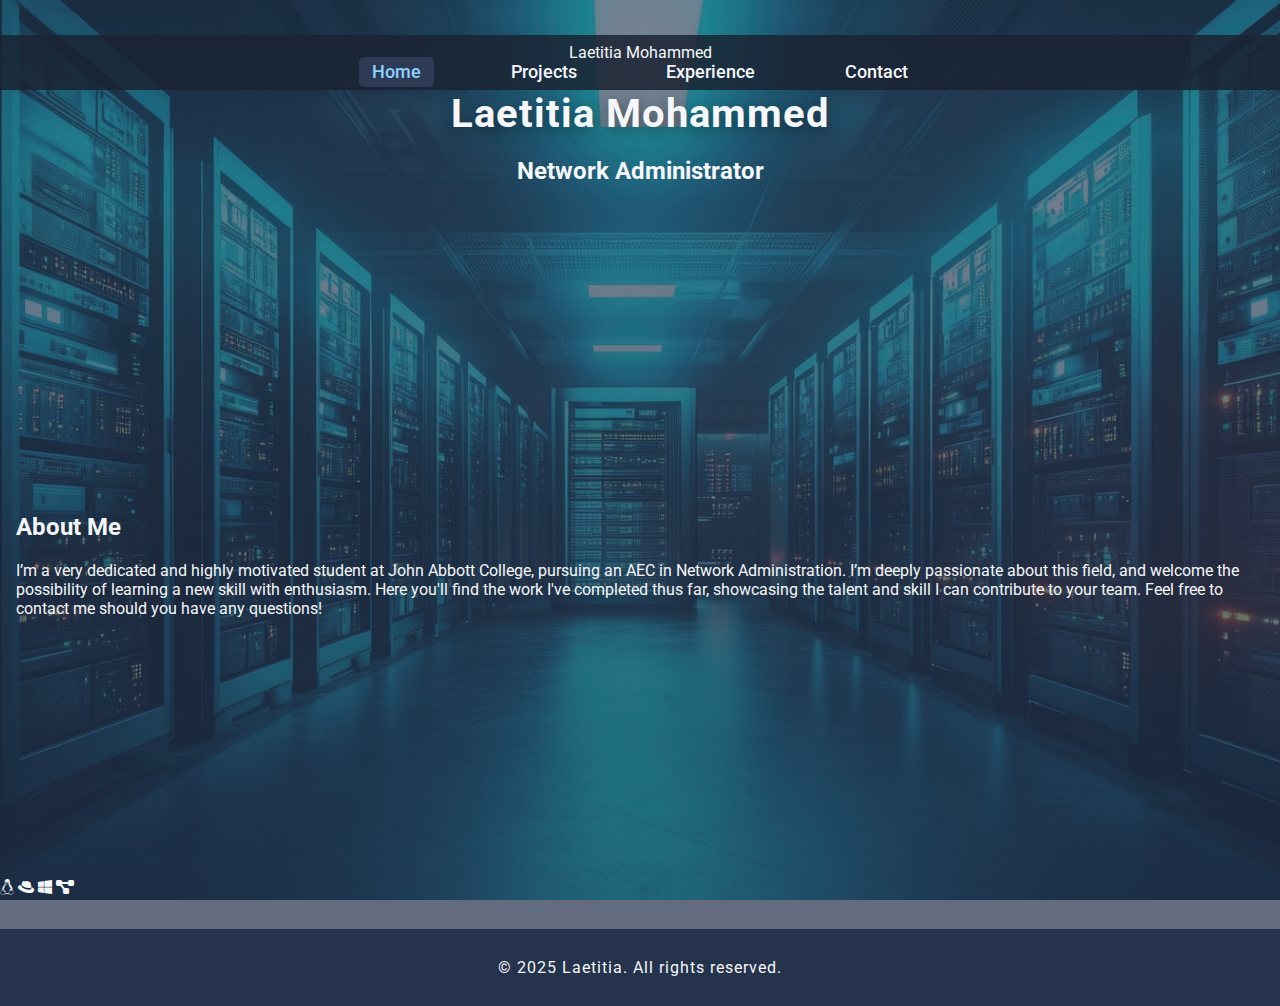
<file: index.html>
<!DOCTYPE html>
<html lang="en">
<head>
    <meta charset="UTF-8">
    <title>Laetitia Mohammed - Network Administrator</title>
    <meta name="viewport" content="width=device-width, initial-scale=1.0">
    <!-- Font Awesome for icons -->
    <link rel="stylesheet"
          href="https://cdnjs.cloudflare.com/ajax/libs/font-awesome/6.4.0/css/all.min.css">
    <!-- Modern Google Font for polish -->
    <link href="https://fonts.googleapis.com/css2?family=Inter:wght@400;700&display=swap" rel="stylesheet">
    <link rel="stylesheet" href="style.css">
</head>
<body>
    <header>
        <nav class="navbar">
            <div class="nav-logo">Laetitia Mohammed</div>
            <ul class="nav-links">
                <li><a href="index.html" class="active">Home</a></li>
                <li><a href="projects.html">Projects</a></li>
                <li><a href="experience.html">Experience</a></li>
                <li><a href="contact.html">Contact</a></li>
            </ul>
        </nav>
        <section class="hero">
            <div class="hero-content">
                <h1>Laetitia Mohammed</h1>
                <h2>Network Administrator</h2>
            </div>
        </section>
    </header>
    <main>
        <section class="about-box section">
            <h2>About Me</h2>
            <p>
                I’m a very dedicated and highly motivated student at John Abbott College, pursuing an AEC in Network Administration. I’m deeply passionate about this field, and welcome the possibility of learning a new skill with enthusiasm. Here you'll find the work I've completed thus far, showcasing the talent and skill I can contribute to your team. Feel free to contact me should you have any questions!
            </p>
        </section>
    </main>
    <!-- Lower left corner icons -->
    <div class="corner-icons">
        <i class="fa-brands fa-linux" title="Linux"></i>
        <i class="fa-brands fa-redhat" title="Red Hat"></i>
        <i class="fa-brands fa-windows" title="Windows"></i>
        <i class="fa-solid fa-diagram-project" title="Projects"></i>
    </div>
    <footer>
        <p>&copy; 2025 Laetitia. All rights reserved.</p>
    </footer>
</body>
</html>
</file>
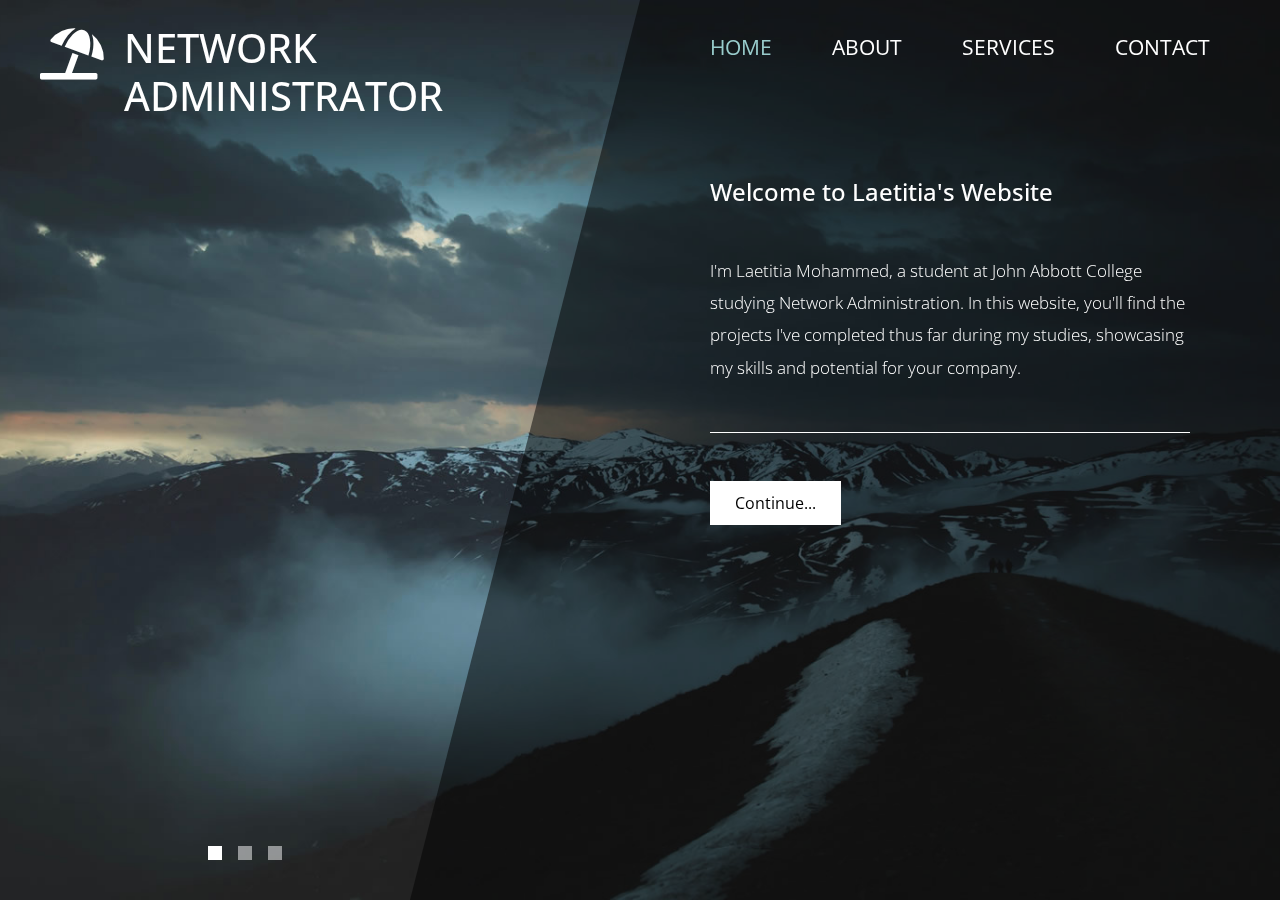
<file: templatemo_550_diagoona/index.html>
<!DOCTYPE html>
<html lang="en">

<head>
    <meta charset="UTF-8">
    <meta name="viewport" content="width=device-width, initial-scale=1.0">
    <meta http-equiv="X-UA-Compatible" content="ie=edge">
    <title>Diagoona HTML CSS Template</title>
    <link href="https://fonts.googleapis.com/css?family=Open+Sans:300,400" rel="stylesheet" /> <!-- https://fonts.google.com/ -->
    <link href="css/bootstrap.min.css" rel="stylesheet" /> <!-- https://getbootstrap.com/ -->
    <link href="fontawesome/css/all.min.css" rel="stylesheet" /> <!-- https://fontawesome.com/ -->
    <link href="css/templatemo-diagoona.css" rel="stylesheet" />
<!--

TemplateMo 550 Diagoona

https://templatemo.com/tm-550-diagoona

-->
</head>

<body>
    <div class="tm-container">        
        <div>
            <div class="tm-row pt-4">
                <div class="tm-col-left">
                    <div class="tm-site-header media">
                        <i class="fas fa-umbrella-beach fa-3x mt-1 tm-logo"></i>
                        <div class="media-body">
                            <h1 class="tm-sitename text-uppercase">Network Administrator</h1>
                        
                        </div>        
                    </div>
                </div>
                <div class="tm-col-right">
                    <nav class="navbar navbar-expand-lg" id="tm-main-nav">
                        <button class="navbar-toggler toggler-example mr-0 ml-auto" type="button" 
                            data-toggle="collapse" data-target="#navbar-nav" 
                            aria-controls="navbar-nav" aria-expanded="false" aria-label="Toggle navigation">
                            <span><i class="fas fa-bars"></i></span>
                        </button>
                        <div class="collapse navbar-collapse tm-nav" id="navbar-nav">
                            <ul class="navbar-nav text-uppercase">
                                <li class="nav-item active">
                                    <a class="nav-link tm-nav-link" href="#">Home <span class="sr-only">(current)</span></a>
                                </li>
                                <li class="nav-item">
                                    <a class="nav-link tm-nav-link" href="about.html">About</a>
                                </li>
                                <li class="nav-item">
                                    <a class="nav-link tm-nav-link" href="services.html">Services</a>
                                </li>                            
                                <li class="nav-item">
                                    <a class="nav-link tm-nav-link" href="contact.html">Contact</a>
                                </li>
                            </ul>                            
                        </div>                        
                    </nav>
                </div>
            </div>
            
            <div class="tm-row">
                <div class="tm-col-left"></div>
                <main class="tm-col-right">
                    <section class="tm-content">
                        <h2 class="mb-5 tm-content-title">Welcome to Laetitia's Website</h2>
                        <p class="mb-5">I'm Laetitia Mohammed, a student at John Abbott College studying Network Administration. In this website, you'll find the projects I've completed thus far during my studies, showcasing my skills and potential for your company.</p>
                        <hr class="mb-5">
                        
                        <a href="about.html" class="btn btn-primary">Continue...</a>
                    </section>
                </main>
            </div>
        </div>        

        <div class="tm-row">
            <div class="tm-col-left text-center">            
                <ul class="tm-bg-controls-wrapper">
                    <li class="tm-bg-control active" data-id="0"></li>
                    <li class="tm-bg-control" data-id="1"></li>
                    <li class="tm-bg-control" data-id="2"></li>
                </ul>            
            </div>        
            <div class="tm-col-right tm-col-footer">
                <footer class="tm-site-footer text-right">
                    
                    
                  
                </footer>
            </div>  
        </div>

        <!-- Diagonal background design -->
        <div class="tm-bg">
            <div class="tm-bg-left"></div>
            <div class="tm-bg-right"></div>
        </div>
    </div>

    <script src="js/jquery-3.4.1.min.js"></script>
    <script src="js/bootstrap.min.js"></script>
    <script src="js/jquery.backstretch.min.js"></script>
    <script src="js/templatemo-script.js"></script>
</body>
</html>
</file>
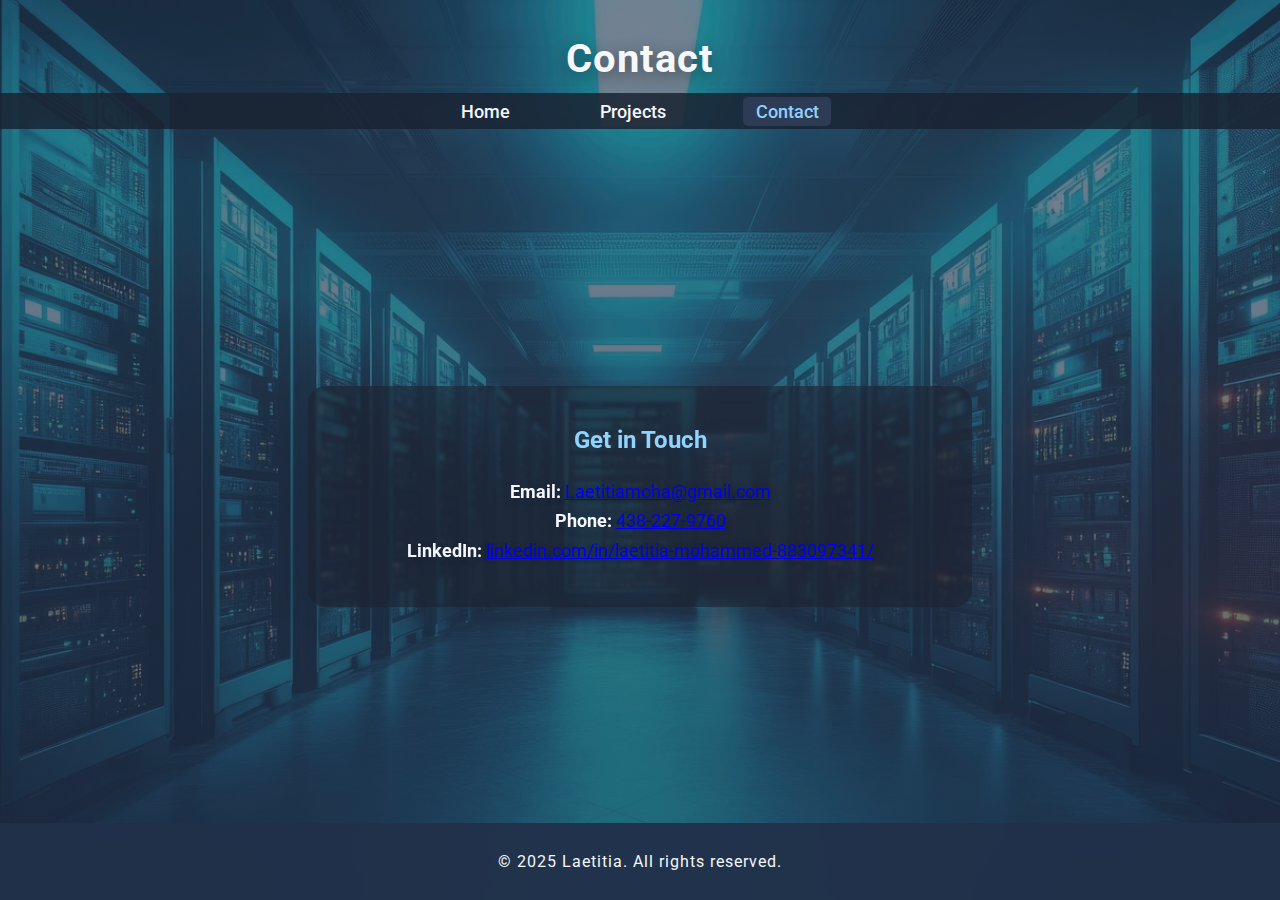
<file: Contact.html>
<!DOCTYPE html>
<html lang="en">
<head>
    <meta charset="UTF-8">
    <meta name="viewport" content="width=device-width, initial-scale=1.0">
    <title>Contact - Laetitia Mohammed</title>
    <link rel="stylesheet" href="style.css">
</head>
<body>
    <header>
        <h1>Contact</h1>
    </header>
    
    <nav>
        <ul>
            <li><a href="index.html">Home</a></li>
            <li><a href="projects.html">Projects</a></li>
            <li><a href="contact.html" class="active">Contact</a></li>
        </ul>
    </nav>

    <main>
        <div class="about-container">
            <h2>Get in Touch</h2>
            <p>
                <strong>Email:</strong> <a href="mailto:Laetitiamoha@gmail.com">Laetitiamoha@gmail.com</a><br>
                <strong>Phone:</strong> <a href="tel:4382279760">438-227-9760</a><br>
                <strong>LinkedIn:</strong> <a href="https://www.linkedin.com/in/laetitia-mohammed-883097341/" target="_blank">linkedin.com/in/laetitia-mohammed-883097341/</a>
            </p>
        </div>
    </main>

    <footer>
        <p>&copy; 2025 Laetitia. All rights reserved.</p>
    </footer>
</body>
</html>
</file>
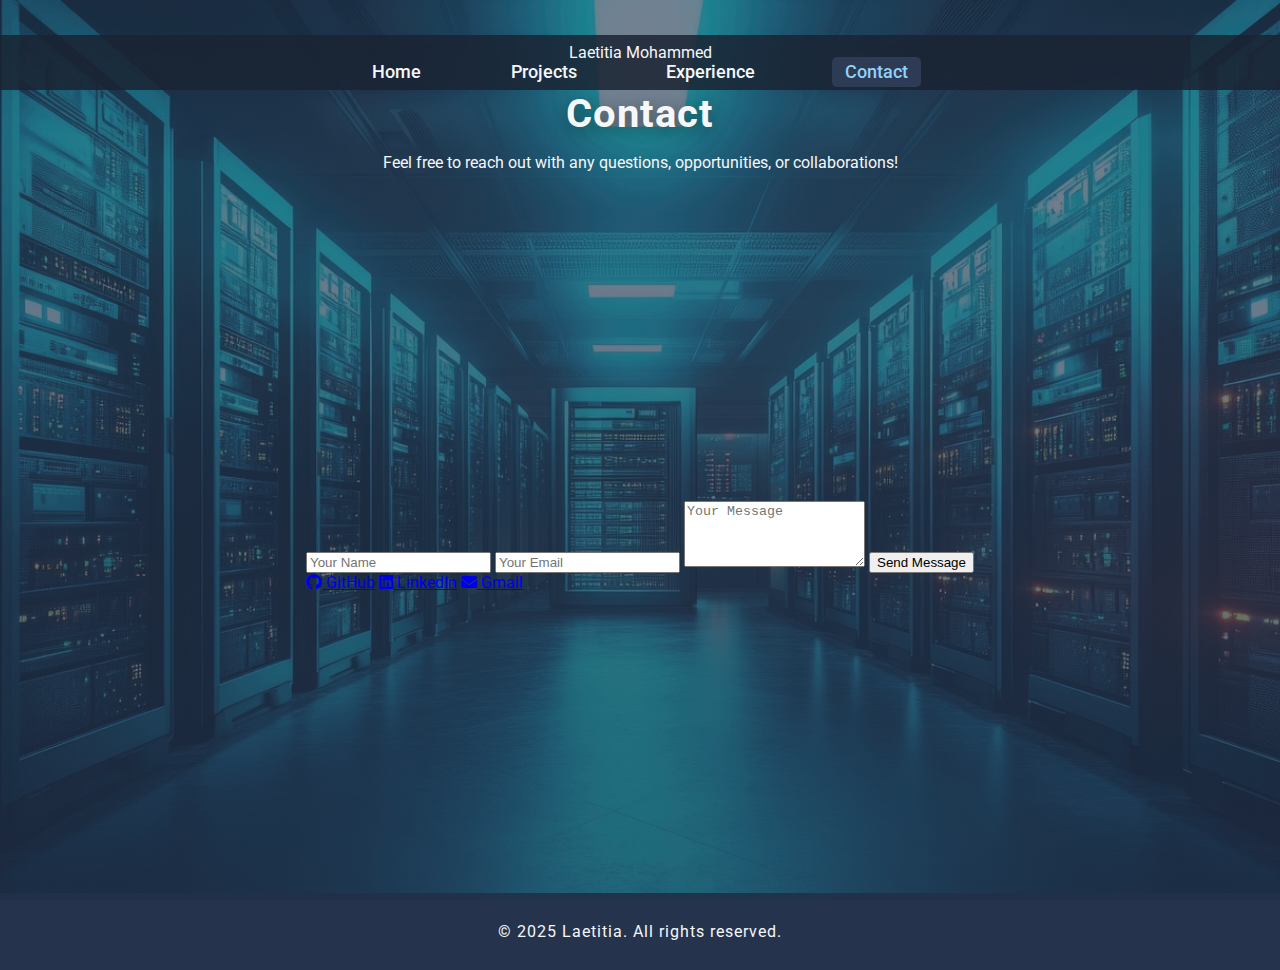
<file: contact.html>
<!DOCTYPE html>
<html lang="en">
<head>
    <meta charset="UTF-8">
    <title>Contact – Laetitia Mohammed</title>
    <meta name="viewport" content="width=device-width, initial-scale=1.0">
    <!-- Font Awesome for icons -->
    <link rel="stylesheet" href="https://cdnjs.cloudflare.com/ajax/libs/font-awesome/6.4.0/css/all.min.css">
    <link href="https://fonts.googleapis.com/css2?family=Quicksand:wght@400;700&display=swap" rel="stylesheet">
    <link rel="stylesheet" href="style.css">
</head>
<body>
    <header>
        <nav class="navbar">
            <div class="nav-logo">Laetitia Mohammed</div>
            <ul class="nav-links">
                <li><a href="index.html">Home</a></li>
                <li><a href="projects.html">Projects</a></li>
                <li><a href="experience.html">Experience</a></li>
                <li><a href="contact.html" class="active">Contact</a></li>
            </ul>
        </nav>
        <section class="hero hero-small">
            <div class="hero-content">
                <h1>Contact</h1>
                <p>Feel free to reach out with any questions, opportunities, or collaborations!</p>
            </div>
        </section>
    </header>
    <main>
        <section class="section contact-section">
            <form class="contact-form">
                <input type="text" name="name" placeholder="Your Name" required>
                <input type="email" name="email" placeholder="Your Email" required>
                <textarea name="message" rows="4" placeholder="Your Message" required></textarea>
                <button class="btn-primary" type="submit">Send Message</button>
            </form>
            <div class="social-links">
                <a href="https://github.com/laetitiamohammed" target="_blank"><i class="fa-brands fa-github"></i> GitHub</a>
                <a href="https://www.linkedin.com/in/laetitia-mohammed-883097341/" target="_blank"><i class="fa-brands fa-linkedin"></i> LinkedIn</a>
                <a href="mailto:laetitiamoha@gmail.com">
    <i class="fa-solid fa-envelope"></i> Gmail
</a>
            </div>
        </section>
    </main>
    <footer>
        <p>&copy; 2025 Laetitia. All rights reserved.</p>
    </footer>
</body>
</html>
</file>
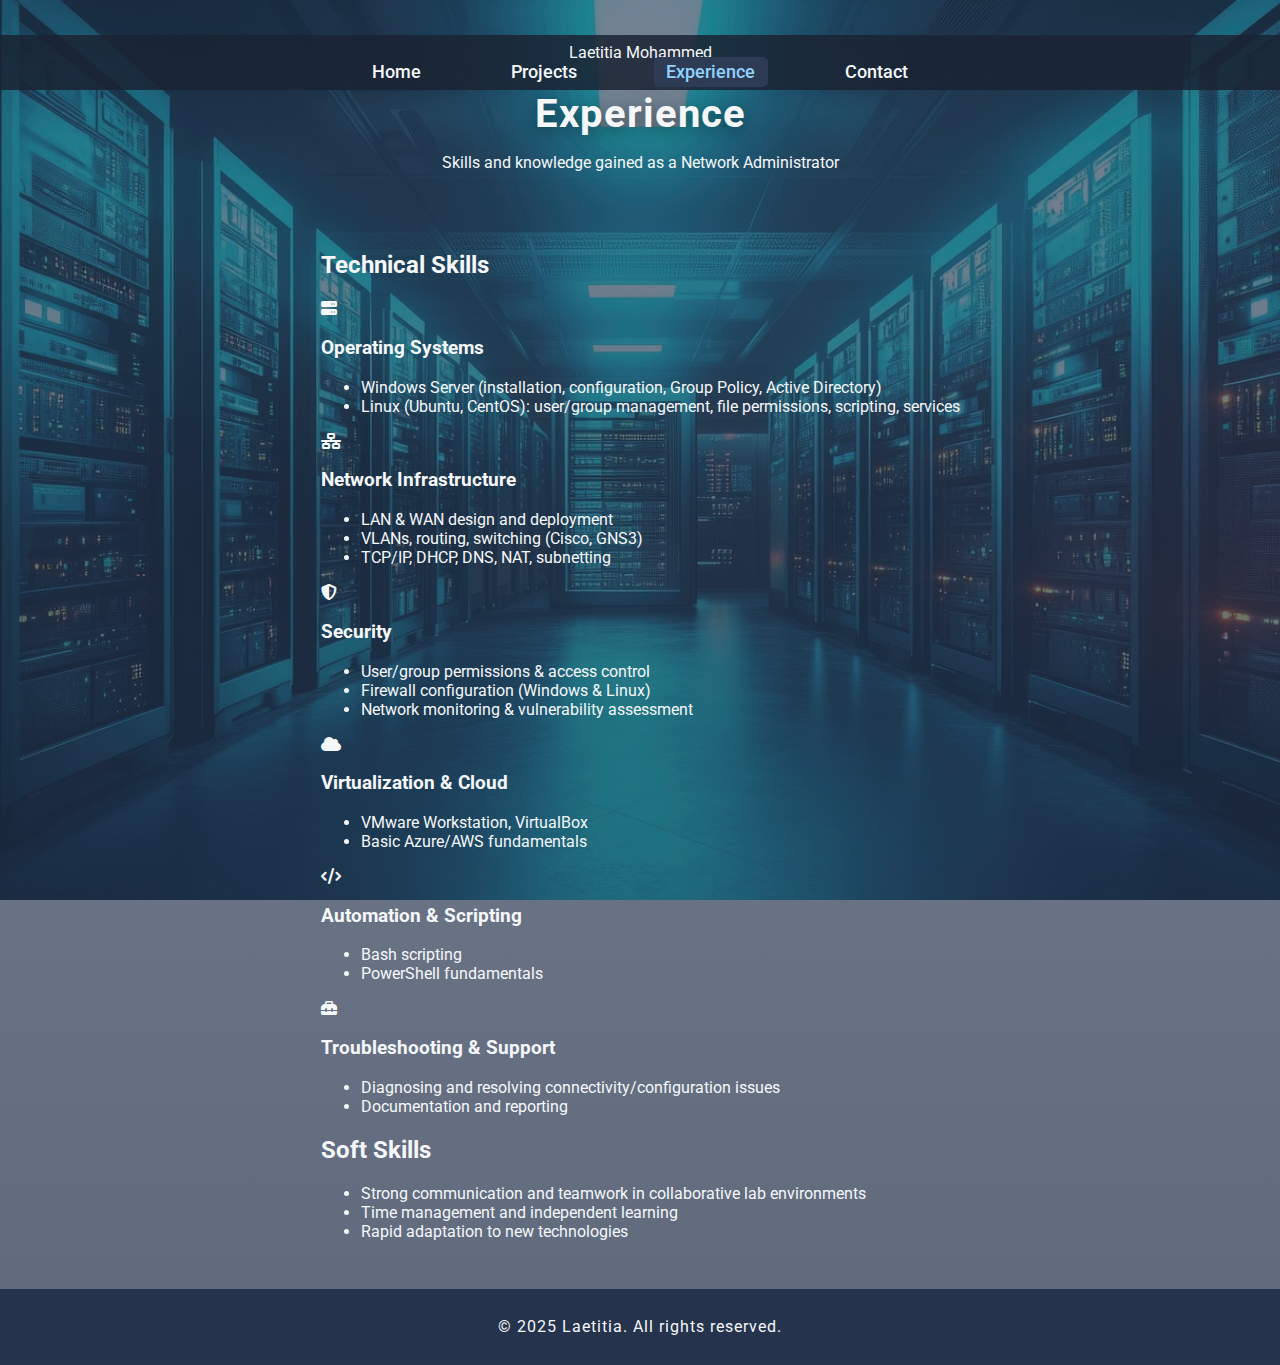
<file: experience.html>
<!DOCTYPE html>
<html lang="en">
<head>
    <meta charset="UTF-8">
    <title>Experience – Laetitia Mohammed</title>
    <meta name="viewport" content="width=device-width, initial-scale=1.0">
    <!-- Font Awesome for icons -->
    <link rel="stylesheet" href="https://cdnjs.cloudflare.com/ajax/libs/font-awesome/6.4.0/css/all.min.css">
    <link href="https://fonts.googleapis.com/css2?family=Quicksand:wght@400;700&display=swap" rel="stylesheet">
    <link rel="stylesheet" href="style.css">
</head>
<body>
    <header>
        <nav class="navbar">
            <div class="nav-logo">Laetitia Mohammed</div>
            <ul class="nav-links">
                <li><a href="index.html">Home</a></li>
                <li><a href="projects.html">Projects</a></li>
                <li><a href="experience.html" class="active">Experience</a></li>
                <li><a href="contact.html">Contact</a></li>
            </ul>
        </nav>
        <section class="hero hero-small">
            <div class="hero-content">
                <h1>Experience</h1>
                <p>Skills and knowledge gained as a Network Administrator</p>
            </div>
        </section>
    </header>
    <main>
        <section class="section experience-section">
            <h2>Technical Skills</h2>
            <div class="skills-grid">
                <div class="skill-card">
                    <i class="fa-solid fa-server"></i>
                    <h3>Operating Systems</h3>
                    <ul>
                        <li>Windows Server (installation, configuration, Group Policy, Active Directory)</li>
                        <li>Linux (Ubuntu, CentOS): user/group management, file permissions, scripting, services</li>
                    </ul>
                </div>
                <div class="skill-card">
                    <i class="fa-solid fa-network-wired"></i>
                    <h3>Network Infrastructure</h3>
                    <ul>
                        <li>LAN & WAN design and deployment</li>
                        <li>VLANs, routing, switching (Cisco, GNS3)</li>
                        <li>TCP/IP, DHCP, DNS, NAT, subnetting</li>
                    </ul>
                </div>
                <div class="skill-card">
                    <i class="fa-solid fa-shield-halved"></i>
                    <h3>Security</h3>
                    <ul>
                        <li>User/group permissions & access control</li>
                        <li>Firewall configuration (Windows & Linux)</li>
                        <li>Network monitoring & vulnerability assessment</li>
                    </ul>
                </div>
                <div class="skill-card">
                    <i class="fa-solid fa-cloud"></i>
                    <h3>Virtualization & Cloud</h3>
                    <ul>
                        <li>VMware Workstation, VirtualBox</li>
                        <li>Basic Azure/AWS fundamentals</li>
                    </ul>
                </div>
                <div class="skill-card">
                    <i class="fa-solid fa-code"></i>
                    <h3>Automation & Scripting</h3>
                    <ul>
                        <li>Bash scripting</li>
                        <li>PowerShell fundamentals</li>
                    </ul>
                </div>
                <div class="skill-card">
                    <i class="fa-solid fa-toolbox"></i>
                    <h3>Troubleshooting & Support</h3>
                    <ul>
                        <li>Diagnosing and resolving connectivity/configuration issues</li>
                        <li>Documentation and reporting</li>
                    </ul>
                </div>
            </div>
            <h2>Soft Skills</h2>
            <ul class="soft-skills-list">
                <li>Strong communication and teamwork in collaborative lab environments</li>
                <li>Time management and independent learning</li>
                <li>Rapid adaptation to new technologies</li>
            </ul>
        </section>
    </main>
    <footer>
        <p>&copy; 2025 Laetitia. All rights reserved.</p>
    </footer>
</body>
</html>
</file>
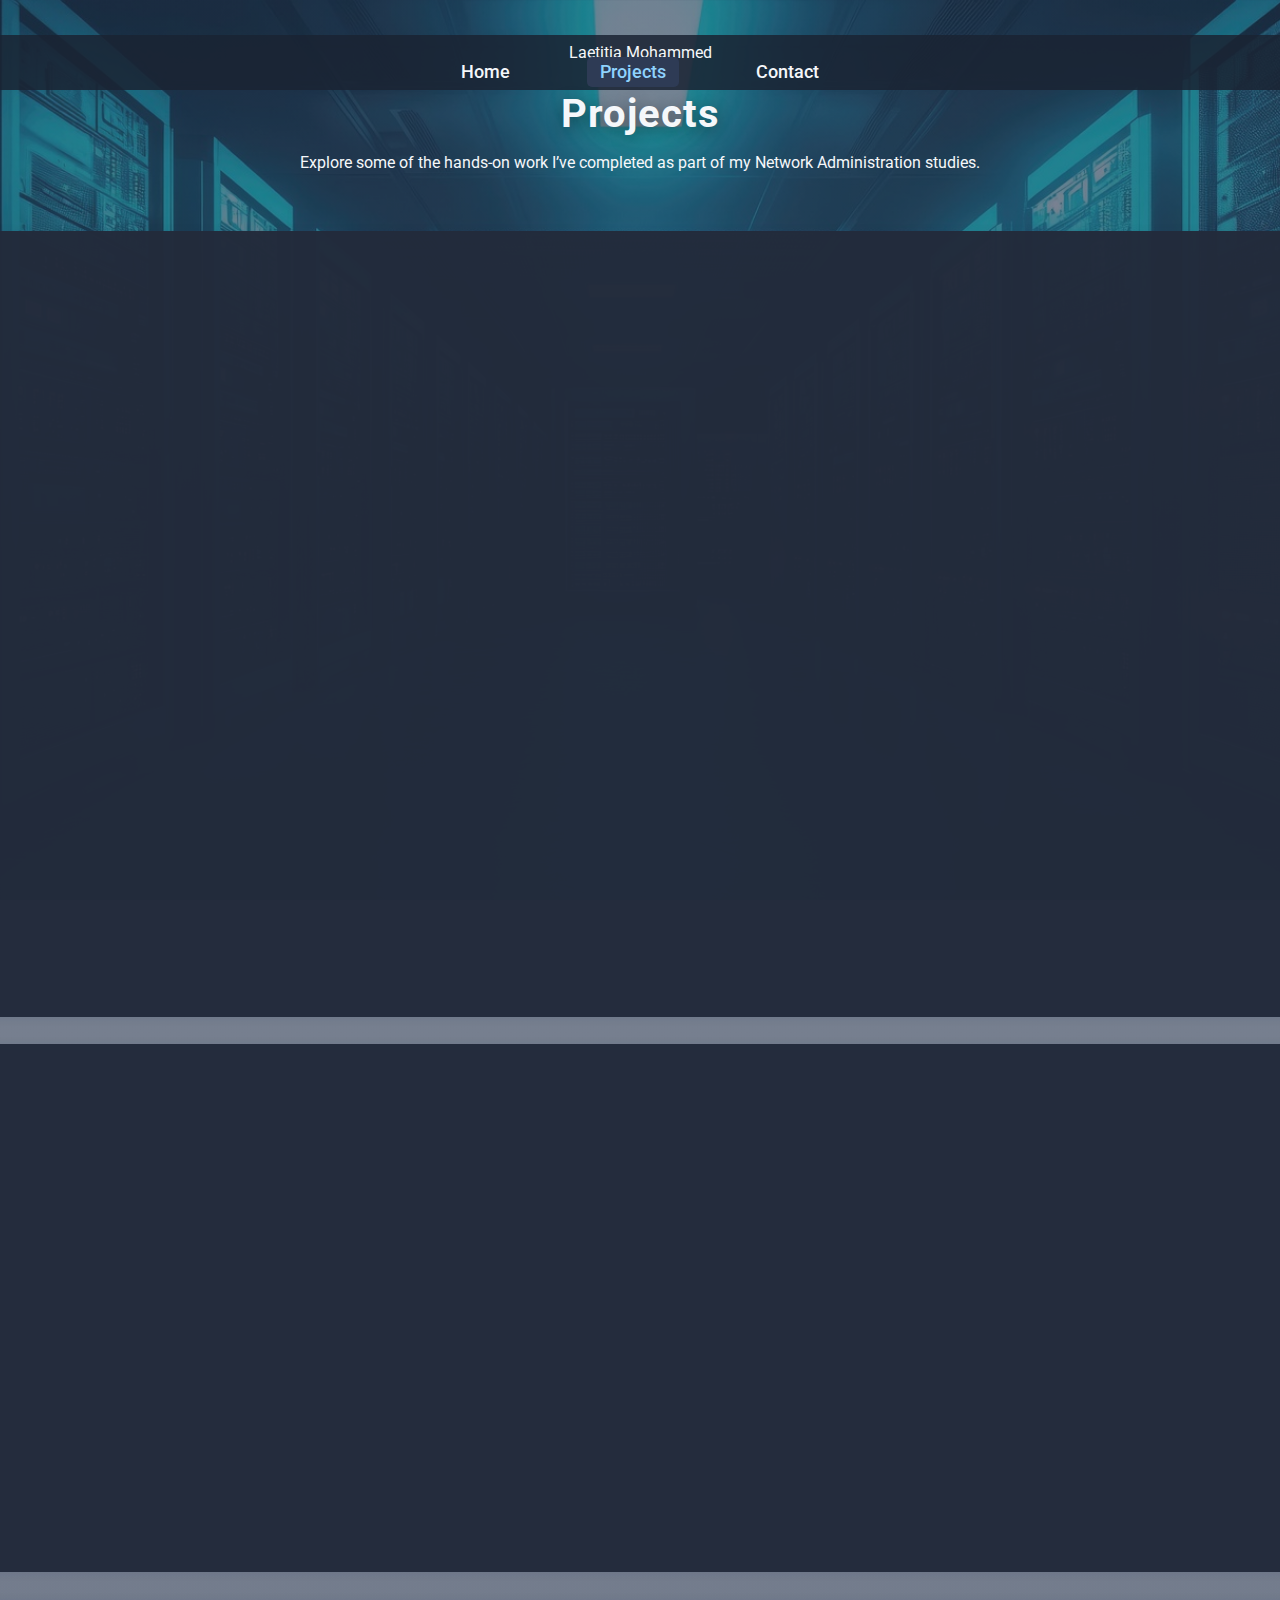
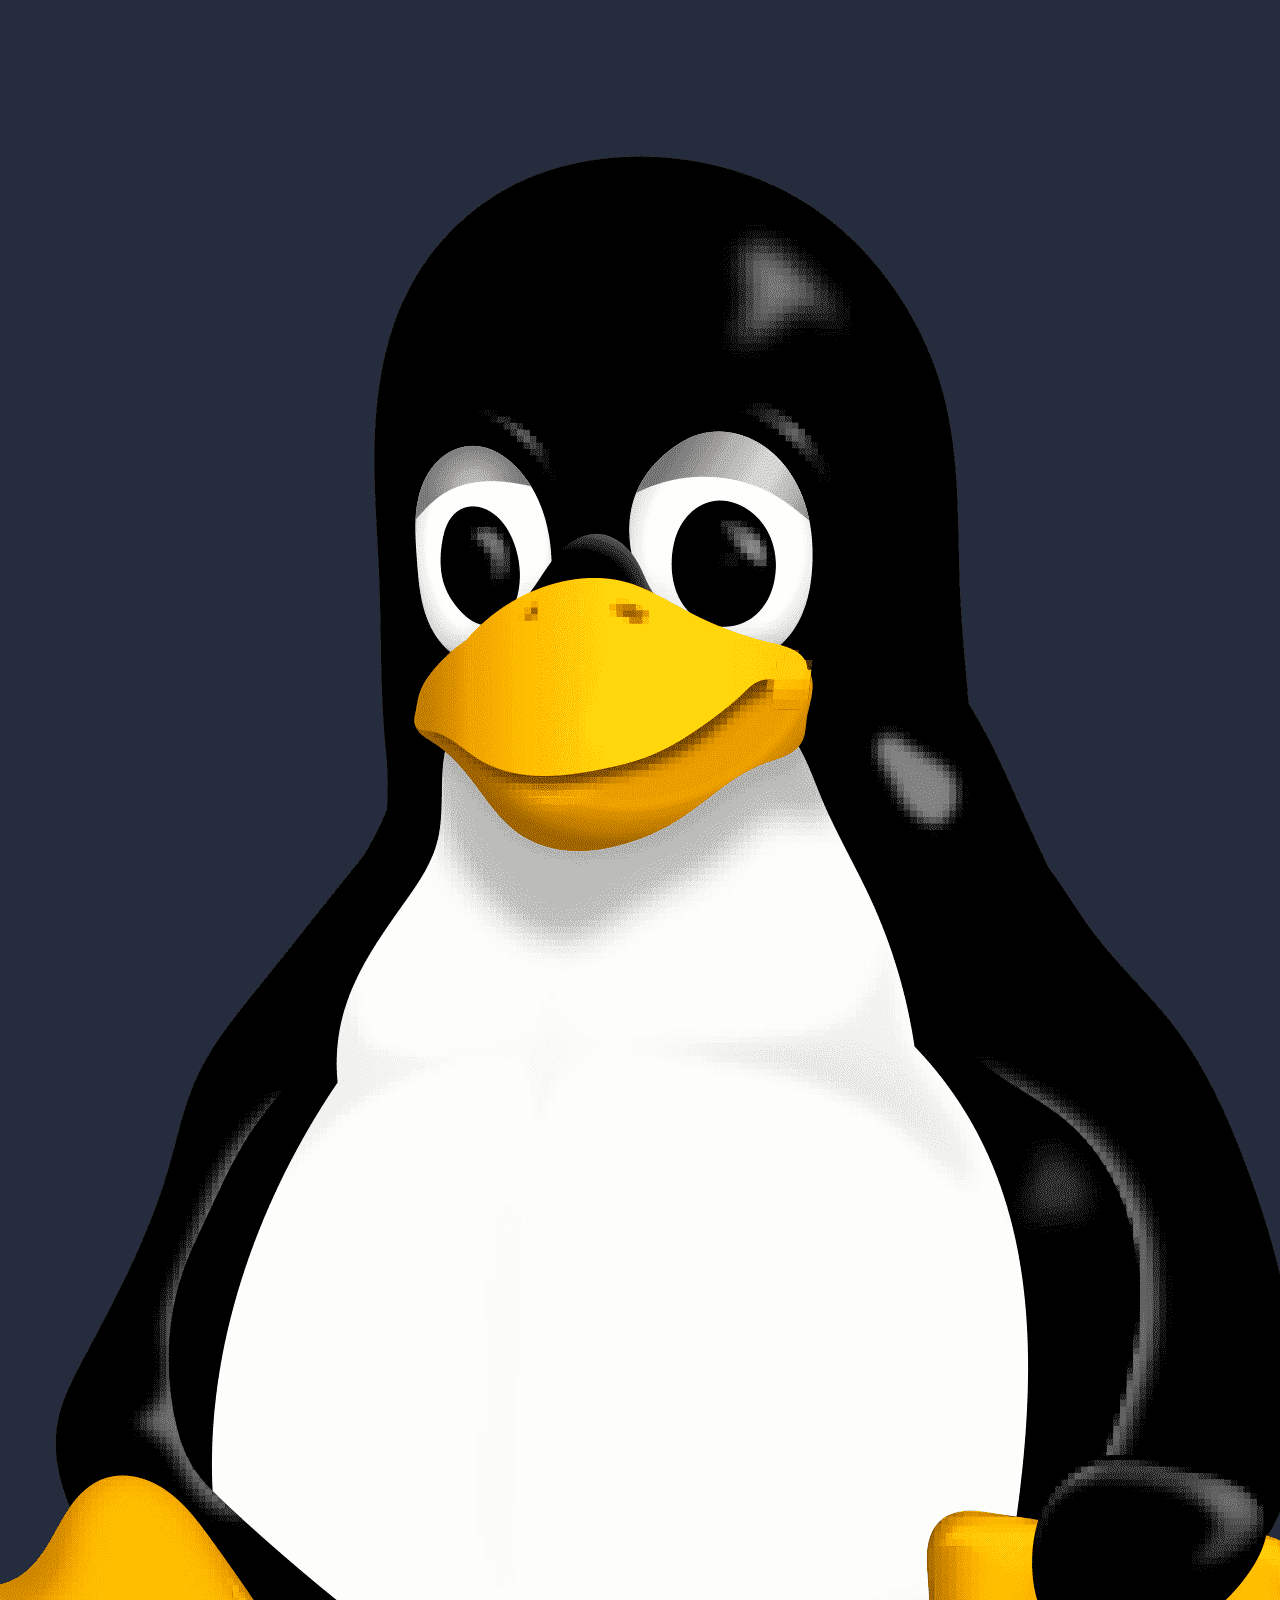
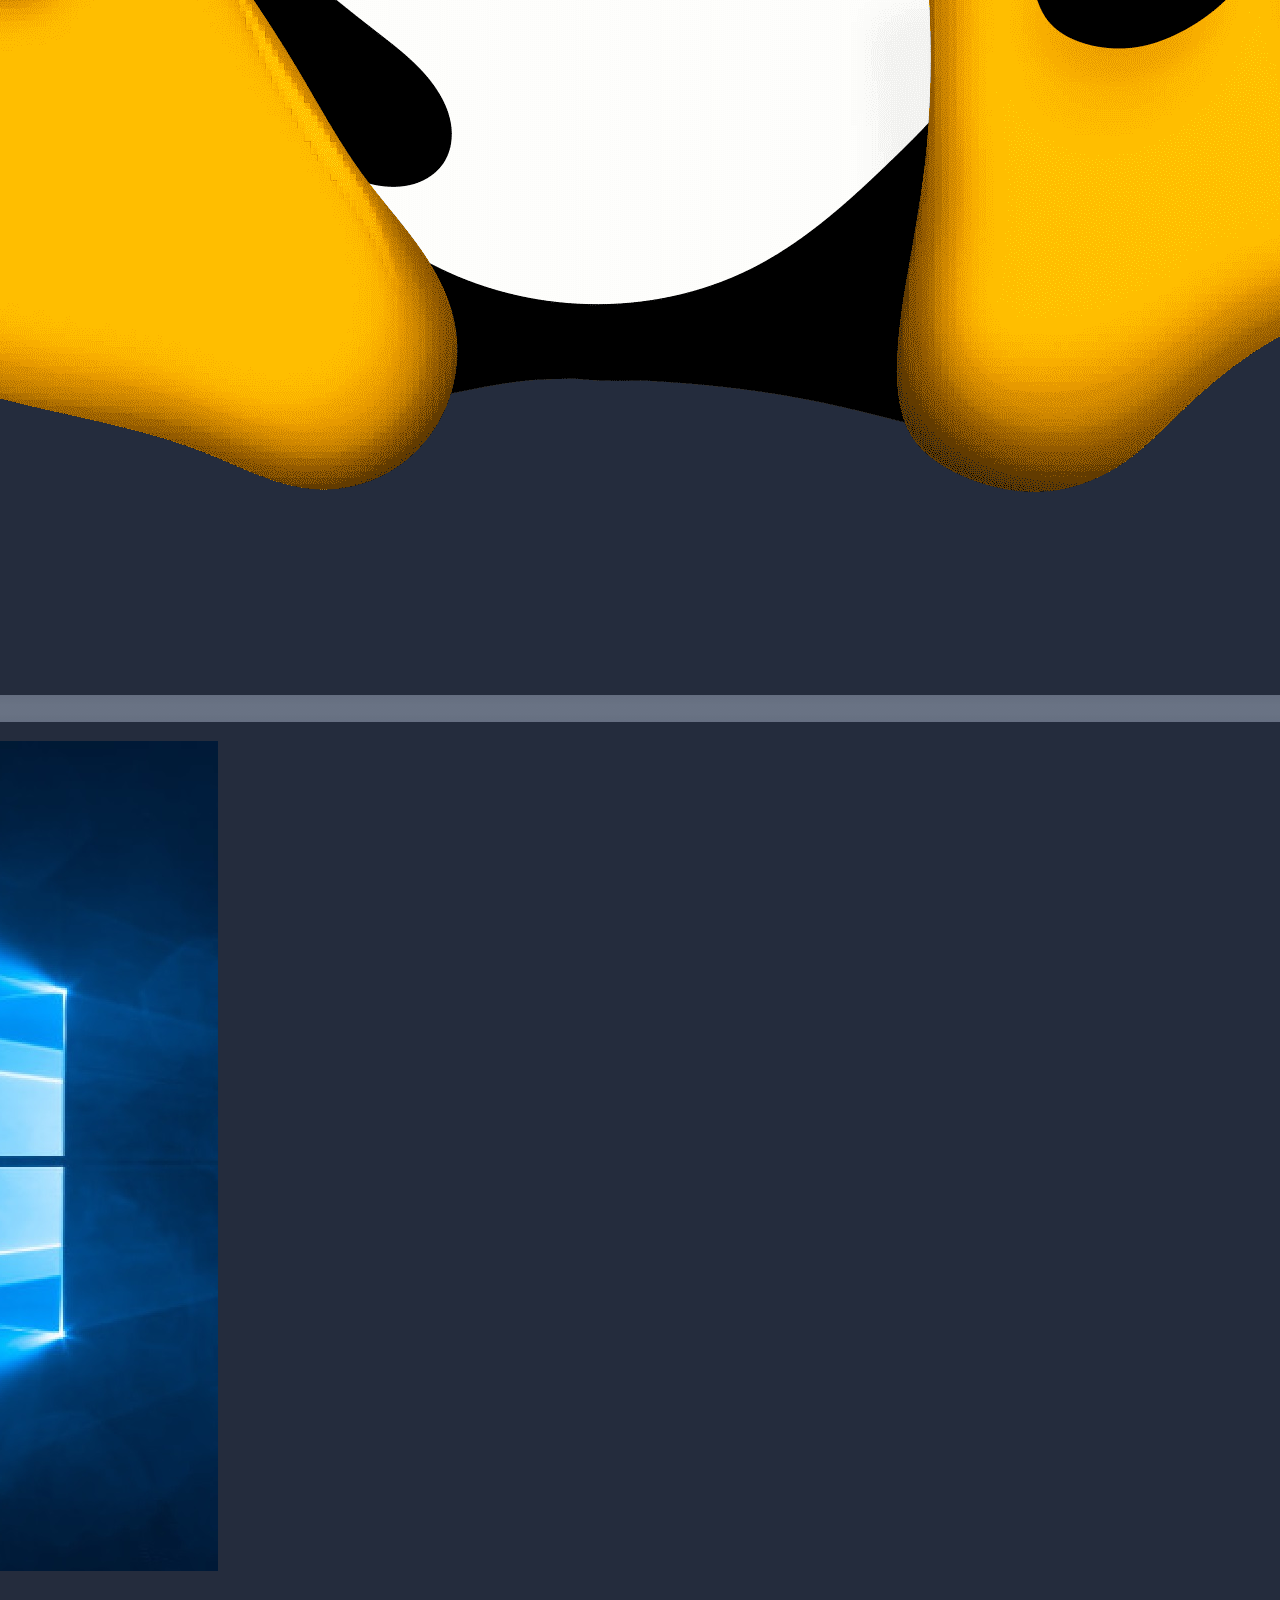
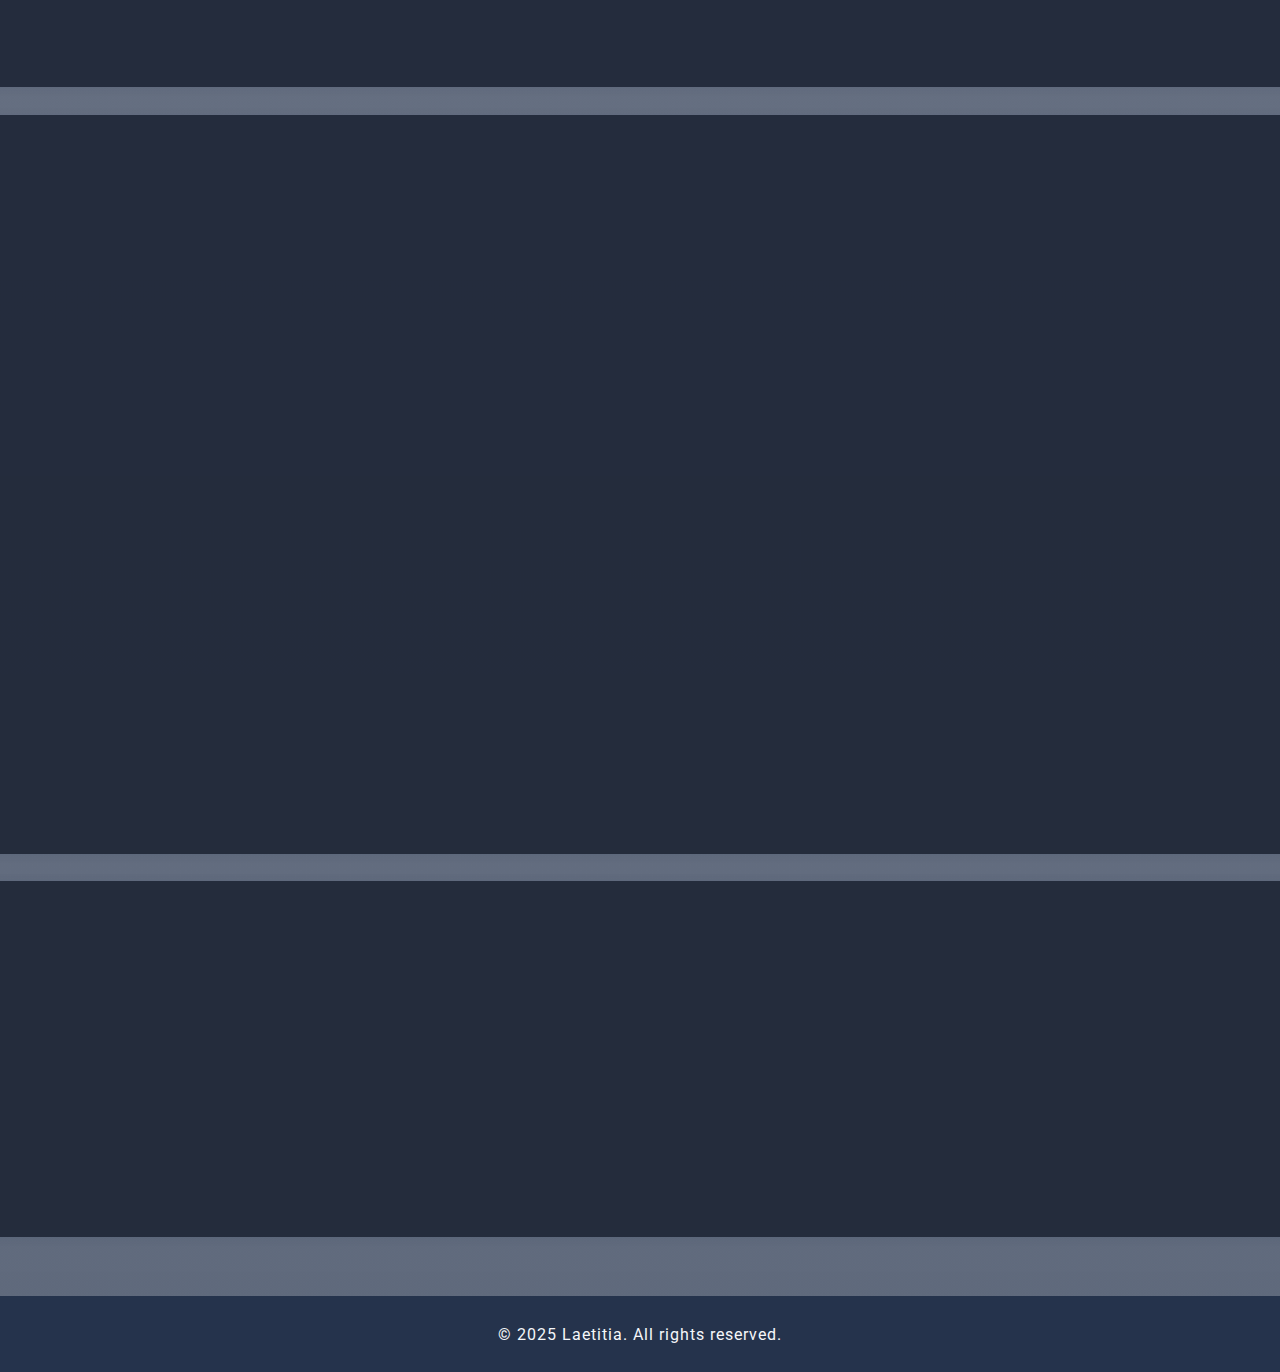
<file: projects.html>
<!DOCTYPE html>
<html lang="en">
<head>
    <meta charset="UTF-8">
    <title>Projects – Laetitia Mohammed</title>
    <meta name="viewport" content="width=device-width, initial-scale=1.0">
    <!-- Font Awesome for icons -->
    <link rel="stylesheet" href="https://cdnjs.cloudflare.com/ajax/libs/font-awesome/6.4.0/css/all.min.css">
    <link href="https://fonts.googleapis.com/css2?family=Inter:wght@400;700&display=swap" rel="stylesheet">
    <link rel="stylesheet" href="style.css">
</head>
<body>
    <header>
        <nav class="navbar">
            <div class="nav-logo">Laetitia Mohammed</div>
            <ul class="nav-links">
                <li><a href="index.html">Home</a></li>
                <li><a href="projects.html" class="active">Projects</a></li>
                <li><a href="contact.html">Contact</a></li>
            </ul>
        </nav>
        <section class="hero hero-small">
            <div class="hero-content">
                <h1>Projects</h1>
                <p>Explore some of the hands-on work I’ve completed as part of my Network Administration studies.</p>
            </div>
        </section>
    </header>
    <main>
        <section class="section projects-section">
            <div class="projects-grid">
                <!-- Active Directory Project -->
                <div class="project-card">
                    <img src="microsoft-active-directory5035.jpg" alt="Active Directory Project">
                    <h3>Active Directory Project</h3>
                    <p>Implementation and management of a Microsoft Active Directory environment, including users, groups, and policies.</p>
                    <a class="card-btn" href="https://github.com/laetitiamohammed/Portfolio/tree/main/Active%20Directory%20Project" target="_blank">See Details</a>
                </div>
                <!-- Apache Server Project -->
                <div class="project-card">
                    <img src="4139633_original.webp" alt="Apache Server Project">
                    <h3>Apache Server Project</h3>
                    <p>Deployed and configured an Apache web server on Linux, focusing on security, virtual hosts, and uptime monitoring.</p>
                    <a class="card-btn" href="https://github.com/laetitiamohammed/Portfolio/tree/main/Apache%20Server%20Project" target="_blank">See Details</a>
                </div>
                <!-- Network Installation and Administration I -->
                <div class="project-card">
                    <img src="Linux-Logo-1996-present.png" alt="Network Installation and Administration I">
                    <h3>Network Installation & Admin I</h3>
                    <p>Set up and maintained Linux-based networks, including user management, file sharing, and system scripting.</p>
                    <a class="card-btn" href="https://github.com/laetitiamohammed/Portfolio/tree/main/Network%20Installation%20and%20Administration%20I" target="_blank">See Details</a>
                </div>
                <!-- Network Installation and Administration II - Microsoft -->
                <div class="project-card">
                    <img src="windowserver.jpg" alt="Network Installation and Administration II - Microsoft">
                    <h3>Network Installation & Admin II (Microsoft)</h3>
                    <p>Configured Windows Server environments, focusing on services, group policy, and active directory integration.</p>
                    <a class="card-btn" href="https://github.com/laetitiamohammed/Portfolio/tree/main/Network%20Installation%20and%20Administration%20II" target="_blank">See Details</a>
                </div>
                <!-- Cisco Routing -->
                <div class="project-card">
                    <img src="cisco.png" alt="Cisco Routing">
                    <h3>Cisco Routing</h3>
                    <p>Designed and implemented routed networks using Cisco equipment, with a focus on VLANs, routing protocols, and troubleshooting.</p>
                    <a class="card-btn" href="https://github.com/laetitiamohammed/Portfolio/blob/main/Cisco%20Routing/Enroll%20Cisco%20Router%20with%20Certificate%20Authority%20NDES.pdf" target="_blank">See Details</a>
                </div>
                <!-- Hot Standby Router Protocol -->
                <div class="project-card">
                    <img src="GNS3-Transparent-Logo.png" alt="Hot Standby Router Protocol">
                    <h3>Hot Standby Router Protocol</h3>
                    <p>Configured and tested HSRP for high availability in simulated enterprise environments using GNS3.</p>
                    <a class="card-btn" href="https://github.com/laetitiamohammed/Portfolio/blob/main/Hot%20Standby%20Router%20Protocol/HSRP.pdf" target="_blank">See Details</a>
                </div>
            </div>
        </section>
    </main>
    <footer>
        <p>&copy; 2025 Laetitia. All rights reserved.</p>
    </footer>
</body>
</html>
</file>
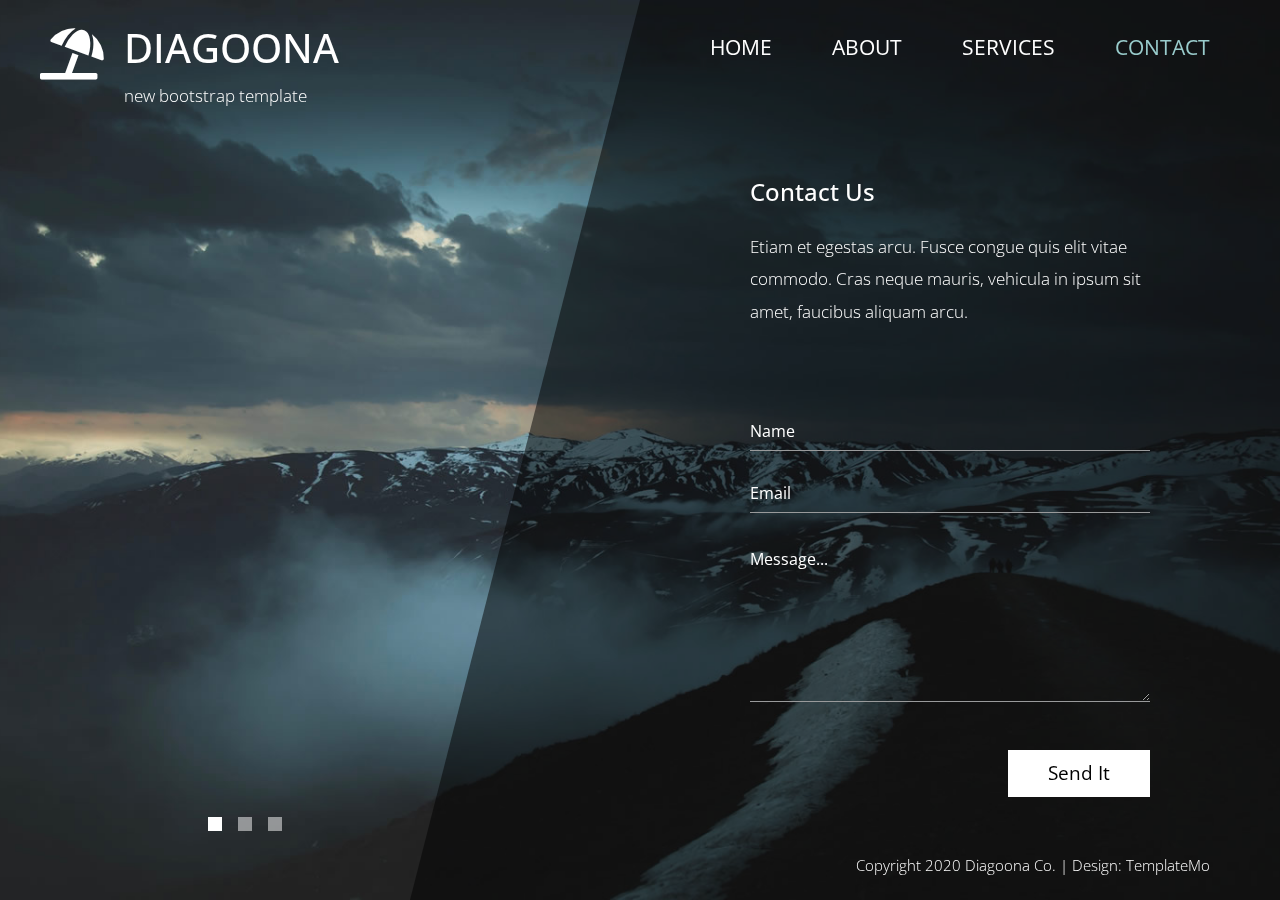
<file: templatemo_550_diagoona/contact.html>
<!DOCTYPE html>
<html lang="en">

<head>
    <meta charset="UTF-8">
    <meta name="viewport" content="width=device-width, initial-scale=1.0">
    <meta http-equiv="X-UA-Compatible" content="ie=edge">
    <title>Diagoona Template - Contact page</title>
    <link href="https://fonts.googleapis.com/css?family=Open+Sans:300,400" rel="stylesheet" /> <!-- https://fonts.google.com/ -->
    <link href="css/bootstrap.min.css" rel="stylesheet" /> <!-- https://getbootstrap.com/ -->
    <link href="fontawesome/css/all.min.css" rel="stylesheet" /> <!-- https://fontawesome.com/ -->
    <link href="css/templatemo-diagoona.css" rel="stylesheet" />
<!--

TemplateMo 550 Diagoona

https://templatemo.com/tm-550-diagoona

-->
</head>
<body>
    <div class="tm-container">
        <div>
            <div class="tm-row pt-4">
                <div class="tm-col-left">
                    <div class="tm-site-header media">
                        <i class="fas fa-umbrella-beach fa-3x mt-1 tm-logo"></i>
                        <div class="media-body">
                            <h1 class="tm-sitename text-uppercase">diagoona</h1>
                            <p class="tm-slogon">new bootstrap template</p>
                        </div>        
                    </div>
                </div>
                <div class="tm-col-right">
                    <nav class="navbar navbar-expand-lg" id="tm-main-nav">
                        <button class="navbar-toggler toggler-example mr-0 ml-auto" type="button" 
                            data-toggle="collapse" data-target="#navbar-nav" 
                            aria-controls="navbar-nav" aria-expanded="false" aria-label="Toggle navigation">
                            <span><i class="fas fa-bars"></i></span>
                        </button>
                        <div class="collapse navbar-collapse tm-nav" id="navbar-nav">
                            <ul class="navbar-nav text-uppercase">
                                <li class="nav-item">
                                    <a class="nav-link tm-nav-link" href="index.html">Home</a>
                                </li>
                                <li class="nav-item">
                                    <a class="nav-link tm-nav-link" href="about.html">About</a>
                                </li>
                                <li class="nav-item">
                                    <a class="nav-link tm-nav-link" href="services.html">Services</a>
                                </li>                            
                                <li class="nav-item active">
                                    <a class="nav-link tm-nav-link" href="contact.html">Contact <span class="sr-only">(current)</span></a>
                                </li>
                            </ul>                            
                        </div>                        
                    </nav>
                </div>
            </div>
            
            <div class="tm-row">
                <div class="tm-col-left"></div>
                <main class="tm-col-right tm-contact-main"> <!-- Content -->
                    <section class="tm-content tm-contact">
                        <h2 class="mb-4 tm-content-title">Contact Us</h2>
                        <p class="mb-85">Etiam et egestas arcu. Fusce congue quis elit vitae commodo. Cras neque mauris, vehicula in ipsum sit amet, faucibus aliquam arcu.</p>
                        <form id="contact-form" action="" method="POST">
                            <div class="form-group mb-4">
                                <input type="text" name="name" class="form-control" placeholder="Name" required="" />
                            </div>
                            <div class="form-group mb-4">
                                <input type="email" name="email" class="form-control" placeholder="Email" required="" />
                            </div>
                            <div class="form-group mb-5">
                                <textarea rows="6" name="message" class="form-control" placeholder="Message..." required=""></textarea>
                            </div>
                            <div class="text-right">
                                <button type="submit" class="btn btn-big btn-primary">Send It</button>
                            </div>
                        </form>
                    </section>
                </main>
            </div>
        </div>        

        <div class="tm-row">
            <div class="tm-col-left text-center">            
                <ul class="tm-bg-controls-wrapper">
                    <li class="tm-bg-control active" data-id="0"></li>
                    <li class="tm-bg-control" data-id="1"></li>
                    <li class="tm-bg-control" data-id="2"></li>
                </ul>            
            </div>        
            <div class="tm-col-right tm-col-footer">
                <footer class="tm-site-footer text-right">
                    <p class="mb-0">Copyright 2020 Diagoona Co. 
                    
                    | Design: <a rel="nofollow" target="_parent" href="https://templatemo.com" class="tm-text-link">TemplateMo</a></p>
                </footer>
            </div>  
        </div>

        <div class="tm-bg"> <!-- Diagonal background design -->
            <div class="tm-bg-left"></div>
            <div class="tm-bg-right"></div>
        </div>
    </div>

    <script src="js/jquery-3.4.1.min.js"></script>
    <script src="js/bootstrap.min.js"></script>
    <script src="js/jquery.backstretch.min.js"></script>
    <script src="js/templatemo-script.js"></script>
</body>
</html>
</file>
<file: style.css>
@import url('https://fonts.googleapis.com/css?family=Roboto:400,500,700&display=swap');

body {
    font-family: 'Roboto', 'Segoe UI', Arial, sans-serif;
    background:
        linear-gradient(rgba(34,48,74,0.60), rgba(34,48,74,0.72)),
        url('ai-generated-9088888_1280.jpg') no-repeat center center fixed;
    background-size: cover;
    color: #f5f7fa;
    margin: 0;
    padding: 0;
    min-height: 100vh;
}

header {
    background: none;
    color: #f5f7fa;
    padding: 2.2rem 0 0.7rem 0;
    text-align: center;
    border: none;
    box-shadow: none;
}

header h1 {
    margin: 0;
    font-size: 2.5rem;
    font-weight: 700;
    letter-spacing: 1px;
    text-shadow: 0 4px 16px rgba(0,0,0,0.4);
}

nav {
    background: rgba(26, 35, 50, 0.85);
    padding: 0.5rem 0;
    box-shadow: none;
}

nav ul {
    list-style: none;
    display: flex;
    justify-content: center;
    margin: 0;
    padding: 0;
}

nav ul li {
    margin: 0 2rem;
}

nav ul li a {
    color: #f5f7fa;
    text-decoration: none;
    font-size: 1.1rem;
    font-weight: 500;
    padding: 0.3rem 0.8rem;
    transition: background 0.18s, color 0.18s;
    border-radius: 5px;
}

nav ul li a.active, nav ul li a:hover {
    background: #2e3b55;
    color: #8fd3fe;
}

main {
    display: flex;
    flex-direction: column;
    align-items: center;
    justify-content: center;
    min-height: 70vh;
    padding: 2rem 1rem 0 1rem;
    background: none;
}

/* About / Contact / Projects Card Styles */
.about-container,
.contact-card,
.projects-container {
    background: rgba(27, 34, 48, 0.62);
    border-radius: 18px;
    box-shadow: 0 4px 24px rgba(34,48,74,0.18);
    max-width: 600px;
    width: 90%;
    margin: 2.5rem auto 0 auto;
    text-align: center;
    padding: 2.5rem 2rem;
    color: #f5f7fa;
    backdrop-filter: blur(1.5px);
}

.about-container h2,
.contact-card h2,
.projects-container h2 {
    margin-top: 0;
    color: #8fd3fe;
    font-size: 1.5rem;
    font-weight: 700;
    margin-bottom: 1.5rem;
}

.about-container p {
    font-size: 1.1rem;
    line-height: 1.7;
    margin: 0 auto;
    color: #f5f7fa;
    text-shadow: 0 2px 8px rgba(34,48,74,0.19);
}

/* Contact Page Styles */
.contact-card {
    display: flex;
    flex-direction: column;
    gap: 1.2rem;
    align-items: center;
    padding: 2.5rem 2.5rem 2rem 2.5rem;
}

.contact-info-list {
    list-style: none;
    padding: 0;
    margin: 0;
    text-align: left;
    display: flex;
    flex-direction: column;
    gap: 1.2rem;
    width: 100%;
    max-width: 380px;
    margin-left: auto;
    margin-right: auto;
}

.contact-info-list li {
    display: flex;
    align-items: center;
    gap: 0.7rem;
    font-size: 1.09rem;
    font-weight: 500;
}

.contact-icon {
    display: flex;
    align-items: center;
    justify-content: center;
    min-width: 26px;
}

.contact-label {
    font-weight: 600;
    color: #8fd3fe;
    min-width: 75px;
    display: inline-block;
}

.contact-link {
    color: #6cc2ff;
    text-decoration: none;
    word-break: break-all;
    transition: color 0.15s;
    font-weight: 500;
    letter-spacing: 0.5px;
}
.contact-link:hover {
    color: #ffffff;
    text-decoration: underline;
}

/* Projects Page Styles */
.projects-container {
    background: rgba(27, 34, 48, 0.62);
    border-radius: 14px;
    box-shadow: 0 4px 24px rgba(34,48,74,0.18);
    padding: 2.5rem 2rem;
    max-width: 600px;
    width: 100%;
    border: 1.5px solid #23304a;
    margin-top: 2.5rem;
    color: #f5f7fa;
    text-align: left;
}

.projects-container h2 {
    text-align: center;
    font-size: 2rem;
    margin-bottom: 2.2rem;
    color: #8fd3fe;
    font-weight: 700;
}

.project-card {
    background: rgba(35, 43, 59, 0.98);
    border-radius: 8px;
    box-shadow: 0 1px 10px rgba(34,48,74,0.10);
    margin-bottom: 1.7rem;
    padding: 1.2rem 1.1rem;
    border-left: 4px solid #365175;
}

.project-card h3 {
    margin-top: 0;
    margin-bottom: 1rem;
    color: #8fd3fe;
    font-size: 1.18rem;
    font-weight: 600;
    letter-spacing: 1px;
}

.project-list {
    list-style: none;
    padding: 0;
    margin: 0;
}

.project-list li {
    margin-bottom: 0.6rem;
}

.project-list li a {
    text-decoration: none;
    color: #6cc2ff;
    font-weight: 500;
    font-size: 1rem;
    transition: color 0.15s, text-shadow 0.15s;
}

.project-list li a:hover {
    color: #ffffff;
    text-shadow: 0 2px 8px rgba(24,100,171,0.15);
    border-bottom: 1px dashed #8fd3fe;
}

footer {
    background: rgba(34, 48, 74, 0.95);
    color: #f5f7fa;
    text-align: center;
    padding: 0.8rem 0;
    font-size: 1rem;
    margin-top: 2rem;
    letter-spacing: 1px;
    border: none;
}

@media (max-width: 600px) {
    .about-container,
    .contact-card,
    .projects-container {
        padding: 1.2rem 0.7rem;
        font-size: 1rem;
    }
    .contact-info-list {
        font-size: 1rem;
        max-width: 100%;
    }
}
</file>
<file: templatemo_550_diagoona/css/templatemo-diagoona.css>
/*

TemplateMo 550 Diagoona

https://templatemo.com/tm-550-diagoona

*/

body {
    font-family: 'Open Sans', Arial, sans-serif;
    font-size: 17px;
    font-weight: 300;
    overflow-x: hidden;
    color: white;
    background-color: #2C353C;
}

a { 
    transition: all 0.3s ease; 
    text-decoration: none;
}

ul { padding: 0; }
a:hover { text-decoration: none; }
button:focus { outline: none; }
p { line-height: 1.9; }
.tm-logo { margin-right: 20px; }
.tm-slogan { font-size: 0.8rem; }

/* Navigation */
.navbar-toggler {
    padding: 8px 15px;
    border: 0;
    border-radius: 0;
    transform: skewX(-15deg);
    background-color: rgba(0,0,0,0.5);
    color: white;    
}

.navbar-toggler i { transform: skewX(15deg); }

.navbar-expand-lg {
    padding-left: 0;
    padding-right: 0;
}

.navbar-expand-lg .navbar-nav .nav-link { padding: 0; }

.navbar-expand-lg .navbar-nav .tm-nav-link {
    font-size: 1.3rem;
    font-weight: 400;
    color: white;    
    padding-bottom: 30px;    
}

.nav-item { margin-right: 60px; }

.nav-item:last-child { margin-right: 0; }

.nav-item.active .tm-nav-link,
.nav-item:hover .tm-nav-link {
    color: #9CC;
}

/* Page Background */
.tm-bg {
    position: absolute;
    left: 0;
    right: 0;
    width: 100%;
    height: 100%;
    display: flex;
    z-index: -1000;
}

.tm-bg-left,
.tm-bg-right {
    position: relative;
    width: 50%;
    height: 100%;
}

.tm-bg-right { background-color: rgba(0,0,0,0.5); }

.tm-bg-left {
    border-right: 230px solid rgba(0,0,0,0.5);
    border-top: 100vh solid transparent;
}

.tm-bg-controls-wrapper {
    display: inline-block;
    margin-left: -150px;
}

.tm-bg-control {
    display: inline-block;
    width: 14px;
    height: 14px;
    background-color: rgba(255,255,255,0.5);
    margin: 6px;
    cursor: pointer;
}

.tm-bg-control.active,
.tm-bg-control:hover {
    background-color: white;
}

.tm-container {
    width: 100%;
    height: 100%;
    min-height: 100vh;
    position: relative;
    display: flex;
    flex-direction: column;
    justify-content: space-between;  
}

.tm-row { display: flex; }

.tm-col-left {
    width: 50%;
    height: 100%;
    padding-left: 40px;  
    padding-right: 40px;
}

.tm-col-right {
    width: 50%;
    height: 100%;
    padding-left: 70px;
    padding-right: 70px;
}

.tm-content {
    max-width: 660px;
    margin-top: 50px;
    padding-right: 20px;
}

.tm-about { max-width: 525px; }

::-webkit-scrollbar {
    -webkit-appearance: none;
    width: 10px;
}
  
::-webkit-scrollbar-thumb {
    border-radius: 5px;
    background-color: rgba(255,255,255,.8);
    box-shadow: 0 0 1px rgba(255,255,255,.8);
}

.tm-content-title { font-size: 1.5rem; }
hr { border-top: 1px solid white; }

.btn {
    padding: 10px 25px;
    border-radius: 0;
}

.btn-big {
    padding: 9px 40px;
    font-size: 1.2rem;;
}

.btn-primary {
    background-color: white;
    color: black;
    border: 0;
}

.btn-primary:hover {
    background-color: #9CC;
    color: black;
}

.tm-site-footer {
    padding: 40px 0 20px;
    max-width: 660px;
    font-size: 0.95rem;
}

.tm-col-footer { padding-left: 0; }
.tm-text-link { color: white; }

.tm-text-link:hover,
.tm-text-link:focus {
    color: #9CC;
}

/* Service */ 
.tm-service-text { max-width: 365px; }
.tm-service-img { margin-right: 25px; }
.tm-service-img-r { margin-left: 25px; }

/* Contact */
.form-control,
textarea {    
    color: white;
    background-color: transparent;
    background-clip: padding-box;
    border: none;
    border-bottom: 1px solid #999A9B;
    border-radius: 0;
    transition: border-color 0.15s ease-in-out, box-shadow 0.15s ease-in-out;
    padding: 10px 0;
    font-family: 'Open Sans', Arial, sans-serif;
    font-size: 1rem;
    font-weight: 400;
    line-height: 1.5;
}

.form-control:focus {
    color: white;
    background-color: transparent;    
    box-shadow: none;
    border-color: #9CC;
    outline: none;
}

.mb-85 { margin-bottom: 85px; }
.tm-contact-main { max-width: 690px; }

.tm-contact {
    max-width: 420px;
    margin-left: auto;
    margin-right: auto;
}

.form-control::-webkit-input-placeholder { color: white; } /* Edge */  
.form-control:-ms-input-placeholder { color: white; } /* Internet Explorer 10-11 */  
.form-control::placeholder { color: white; }

@media (max-width: 1200px) {
    .nav-item { margin-right: 30px; }

    .tm-page-right {
        padding-left: 30px;
        padding-right: 30px;
    }
}

@media (max-width: 992px) {    
    .tm-nav {
        position: absolute;
        background: rgba(0, 0, 0, 0.8);
        color: white;
        top: 44px;
        right: 4px;
    }

    .navbar-expand-lg .navbar-nav .tm-nav-link {
        color: white;
        font-size: 1.1rem;
        padding: 13px 20px;
    }

    .nav-item { margin-right: 0; }

    .nav-item.active .tm-nav-link,
    .nav-item:hover .tm-nav-link {
        color: #9CC;
    }

    .tm-content { margin-top: 20px; }
    .tm-site-footer { padding-top: 40px; }
    .tm-col-left { width: 40%; }

    .tm-col-right {
        width: 60%;
        padding-left: 100px;
        padding-right: 30px;
    }
    
    .tm-col-footer { padding-left: 0; }
}

@media (max-width: 768px) {
    .tm-row { flex-direction: column; }

    .tm-col-left,
    .tm-col-right,
    .tm-bg-left,
    .tm-bg-right {
        width: 100%;
    }

    #tm-main-nav {
        position: fixed;
        top: 50px;
        right: 40px;
        padding-bottom: 0;
    }  
    
    .tm-bg { flex-direction: column; }

    .tm-bg-left {
        height: 200px;        
        border-bottom: 50px solid rgba(0,0,0,0.5);
        border-right: 0;
        border-top: 0;
    }

    .tm-bg-right { height: calc(100% - 200px); }

    .tm-bg-controls-wrapper {
        margin-left: 0;
        margin-top: 50px;
    }

    .tm-content {
        max-height: none;
        margin-top: 40px;
    }

    .tm-col-right {
        padding-top: 40px;
        padding-left: 30px;
    }

    .tm-col-footer {
        padding-left: 10px;
        padding-right: 10px;
    }
}

@media (max-width: 460px) {
    .tm-logo { margin-right: 15px; }
    .tm-sitename { font-size: 1.8rem; }
    .tm-slogon { font-size: 0.8rem; }
}

@media (max-width: 450px), (min-width: 768px) and (max-width: 830px), (min-width: 992px) and (max-width: 1040px) {
    .tm-service-media { flex-direction: column; }
    .tm-service-media-img-l { flex-direction: column-reverse; }
    .tm-service-text { margin-top: 20px; }
    .tm-service-img { margin-right: 0; }
    .tm-service-img-r { margin-left: 0; }
}
</file>
